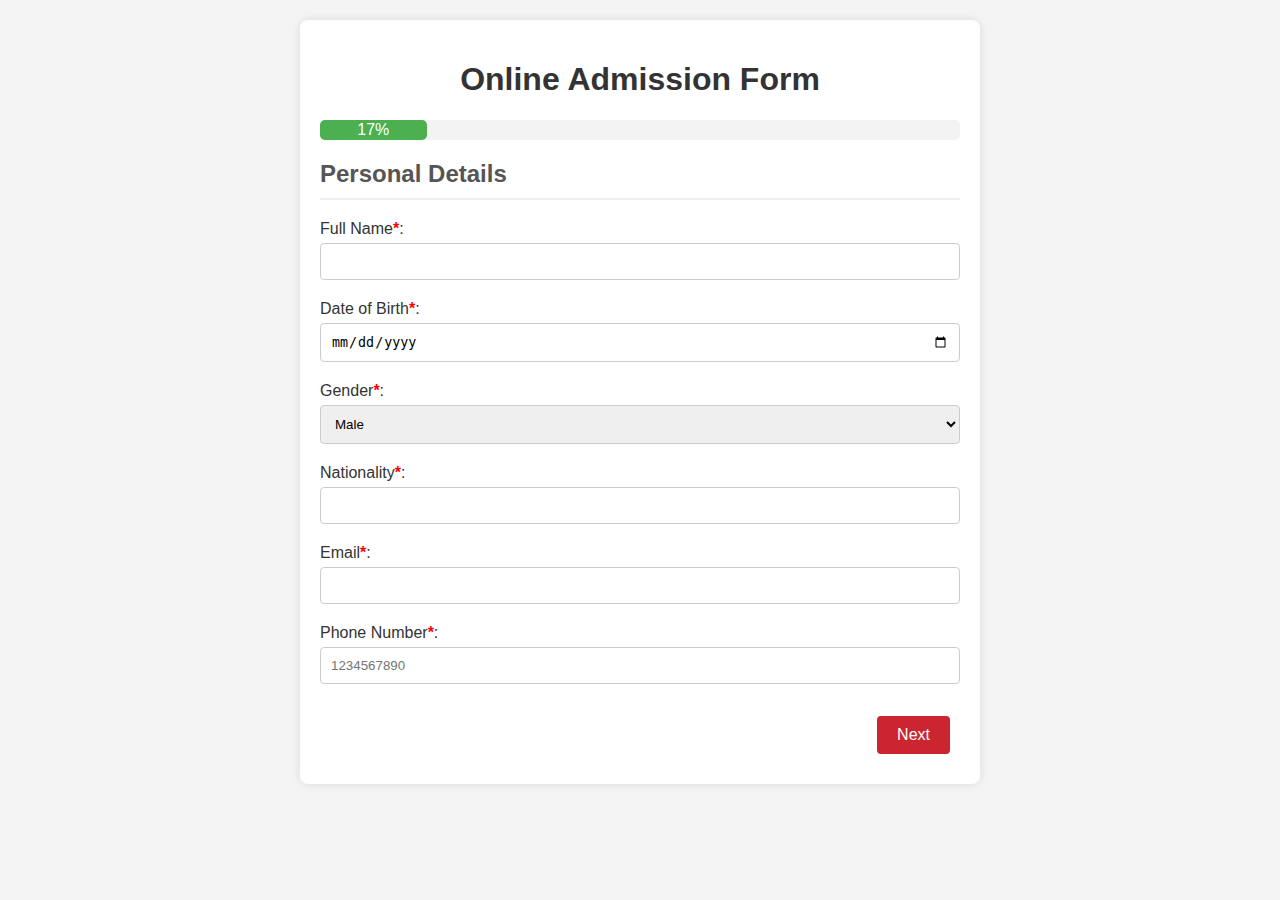
<file: Form/index.html>
<!DOCTYPE html>
<html lang="en">
<head>
    <meta charset="UTF-8">
    <meta name="viewport" content="width=device-width, initial-scale=1.0">
    <title>Online Admission Form</title>
    <link rel="stylesheet" href="styles.css">
</head>
<body>
    <div class="container">
        <h1>Online Admission Form</h1>
        <form id="admissionForm" action="connect.php" method="post">

            <!-- Personal Details -->
            <div class="form-section" id="section-1">
                <div class="progress-container">
                    <div class="progress-bar" id="progressBar1">0%</div>
                </div>
                <h2>Personal Details</h2>
                <label for="fullname">Full Name<span class="required">*</span>:</label>
                <input type="text" id="fullname" name="fullname" required>

                <label for="dob">Date of Birth<span class="required">*</span>:</label>
                <input type="date" id="dob" name="dob" required>

                <label for="gender">Gender<span class="required">*</span>:</label>
                <select id="gender" name="gender" required>
                    <option value="m">Male</option>
                    <option value="f">Female</option>
                    <option value="o">Other</option>
                </select>

                <label for="nationality">Nationality<span class="required">*</span>:</label>
                <input type="text" id="nationality" name="nationality" required>

                <label for="email">Email<span class="required">*</span>:</label>
                <input type="email" id="email" name="email" required>

                <label for="phone">Phone Number<span class="required">*</span>:</label>
                <input type="tel" id="phone" pattern="[0-9]{10}" placeholder="1234567890" name="phone" required>

                <div class="form-footer">
                    <button type="button" onclick="nextSection(2)">Next</button>
                </div>
            </div>

            <!-- Educational Background -->
            <div class="form-section" id="section-2" style="display:none;">
                <h2>Educational Background</h2>
                <div class="progress-container">
                    <div class="progress-bar" id="progressBar2">0%</div>
                </div>

                <label for="school-name">High School Name<span class="required">*</span>:</label>
                <input type="text" id="school-name" name="school-name" required>

                <label for="passing-year">Year of Passing<span class="required">*</span>:</label>
                <input type="text" id="passing-year" name="passing-year" required>

                <label for="marks_10th">Marks Obtained (in %age)<span class="required">*</span>:</label>
                <input type="text" id="marks_10th" name="marks_10th" required>

                <label for="sr-school-name">Sr. Sec. School Name<span class="required">*</span>:</label>
                <input type="text" id="sr-school-name" name="sr-school-name" required>

                <label for="sr-passing-year">Year of Passing<span class="required">*</span>:</label>
                <input type="text" id="sr-passing-year" name="sr-passing-year" required>

                <label for="marks_12th">Marks Obtained (in %age)<span class="required">*</span>:</label>
                <input type="text" id="marks_12th" name="marks_12th" required>

                <div class="form-footer">
                    <button type="button" onclick="prevSection(1)">Previous</button>
                    <button type="button" onclick="nextSection(3)">Next</button>
                </div>
            </div>

            <!-- Academic Documents -->
            <div class="form-section" id="section-3" style="display:none;">
                <h2>Academic Documents</h2>
                <div class="progress-container">
                    <div class="progress-bar" id="progressBar3">0%</div>
                </div>

                <label for="10th-DMC">10th DMC<span class="required">*</span>:</label>
                <input type="file" id="10th-DMC" name="10th-DMC" required>

                <label for="12th-DMC">12th DMC<span class="required">*</span>:</label>
                <input type="file" id="12th-DMC" name="12th-DMC" required>

                <label for="migration">Migration Certificate<span class="required">*</span>:</label>
                <input type="file" id="migration" name="migration" required>

                <label for="character">Character Certificate<span class="required">*</span>:</label>
                <input type="file" id="character" name="character" required>

                <label for="test-scores">Standardized Test Scores (JEE, SAT, LEET, ACT, or other):</label>
                <input type="text" id="test-scores" name="test-scores">

                <div class="form-footer">
                    <button type="button" onclick="prevSection(2)">Previous</button>
                    <button type="button" onclick="nextSection(4)">Next</button>
                </div>
            </div>

            <!-- Family Information -->
            <div class="form-section" id="section-4" style="display:none;">
                <h2>Family Information</h2>
                <div class="progress-container">
                    <div class="progress-bar" id="progressBar4">0%</div>
                </div>

                <label for="father-name">Father's Name<span class="required">*</span>:</label>
                <input type="text" id="father-name" name="father-name" required>

                <label for="father-occupation">Father's Occupation<span class="required">*</span>:</label>
                <input type="text" id="father-occupation" name="father-occupation" required>

                <label for="father-contact">Father's Contact Info<span class="required">*</span>:</label>
                <input type="tel" id="father-contact" name="father-contact" required>

                <label for="mother-name">Mother's Name<span class="required">*</span>:</label>
                <input type="text" id="mother-name" name="mother-name" required>

                <label for="mother-occupation">Mother's Occupation<span class="required">*</span>:</label>
                <input type="text" id="mother-occupation" name="mother-occupation" required>

                <label for="mother-contact">Mother's Contact Info<span class="required">*</span>:</label>
                <input type="tel" id="mother-contact" name="mother-contact" required>

                <label for="income">Family Annual Income<span class="required">*</span>:</label>
                <input type="text" id="income" name="income" required>

                <div class="form-footer">
                    <button type="button" onclick="prevSection(3)">Previous</button>
                    <button type="button" onclick="nextSection(5)">Next</button>
                </div>
            </div>

            <!-- Course Selection / Disability info / Extracurricular Activities -->
            <div class="form-section" id="section-5" style="display:none;">
                <h2>Course Selection</h2>
                <div class="progress-container">
                    <div class="progress-bar" id="progressBar5">0%</div>
                </div>

                <label for="course">Course<span class="required">*</span>:</label>
                <input type="text" id="course" name="course" required>

                <h2>Disability Information</h2>
                <label for="disability">Any Disability:</label>
                <input type="text" id="disability" name="disability">

                <h2>Extracurricular Activities</h2>
                <label for="activities">Activities (Sports, Clubs, Organizations, Volunteer Work, Leadership Roles):</label>
                <textarea id="activities" name="activities"></textarea>

                <div class="form-footer">
                    <button type="button" onclick="prevSection(4)">Previous</button>
                    <button type="button" onclick="nextSection(6)">Next</button>
                </div>
            </div>

            <!-- Personal Documents -->
            <div class="form-section" id="section-6" style="display:none;">
                <h2>Personal Documents</h2>
                <div class="progress-container">
                    <div class="progress-bar" id="progressBar6">0%</div>
                </div>

                <label for="birth-certificate">Birth Certificate<span class="required">*</span>:</label>
                <input type="file" id="birth-certificate" name="birth-certificate" required>

                <label for="aadhar">Aadhar Card<span class="required">*</span>:</label>
                <input type="file" id="aadhar" name="aadhar" required>

                <label for="domicile">Domicile<span class="required">*</span>:</label>
                <input type="file" id="domicile" name="domicile" required>

                <label for="family-id">Family ID<span class="required">*</span>:</label>
                <input type="file" id="family-id" name="family-id" required>

                <div class="form-footer">
                    <button type="button" onclick="prevSection(5)">Previous</button>
                    <button type="button" onclick="nextSection(7)">Next</button>
                </div>
            </div>

            <!-- Transport/Hostel -->
            <div class="form-section" id="section-7" style="display:none;">
                <h2>Transport and Hostel Facilities</h2>
                <div class="progress-container">
                    <div class="progress-bar" id="progressBar7">0%</div>
                </div>

                <fieldset>
                    <legend>Do you require any of the following?</legend>
                    <label>
                        <input type="radio" name="facility" value="transport">
                        Transport Facility
                    </label><br>
                    <label>
                        <input type="radio" name="facility" value="hostel">
                        Hostel Facility
                    </label><br>
                    <label>
                        <input type="radio" name="facility" value="none">
                        None
                    </label>
                </fieldset>

                <div class="form-footer">
                    <button type="button" onclick="prevSection(6)">Previous</button>
                    <button type="submit">Submit</button>
                </div>
            </div>
        </form>
    </div>

    <script src="script.js"></script>
</body>
</html>
</file>
<file: Form/styles.css>
body {
    font-family: Arial, sans-serif;
    background-color: #f4f4f4;
    margin: 0;
    padding: 0;
}

.container {
    width: 50%;
    height: 100%;
    margin: auto;
    background: #fff;
    padding: 20px;
    box-shadow: 0 0 10px rgba(0, 0, 0, 0.1);
    border-radius: 8px;
    margin-top: 20px;
    position: relative;
}

h1 {
    text-align: center;
    color: #333;
}

.required {
    color: red;
    font-weight: bold;
}

.form-section {
    display: none;
    position: relative;
    padding-bottom: 60px; /* Add padding at the bottom to avoid overlap with the buttons */
}

.form-section h2 {
    color: #555;
    border-bottom: 2px solid #eee;
    padding-bottom: 10px;
    margin-bottom: 20px;
}

label {
    display: block;
    margin-bottom: 5px;
    color: #333;
}

input[type="text"], input[type="email"], input[type="tel"], input[type="date"], select, textarea {
    width: 100%;
    padding: 10px;
    margin-bottom: 20px;
    border: 1px solid #ccc;
    border-radius: 4px;
    box-sizing: border-box;
}

input[type="file"] {
    margin-bottom: 20px;
}

button[type="button"], button[type="submit"] {
    display: inline-block;
    padding: 10px 20px;
    background-color: #cb2530;
    color: white;
    border: none;
    border-radius: 4px;
    font-size: 16px;
    cursor: pointer;
    margin-right: 10px;
}

button[type="submit"] {
    background-color: #007BFF;
}

button[type="button"]:hover, button[type="submit"]:hover {
    background-color: #cb2530;
}

button[type="submit"]:hover {
    background-color: #0069d9;
}

.form-footer {
    position: absolute;
    bottom: 0;
    width: 100%;
    text-align: right;
    padding: 10px 0;
    /* background-color: #f9f9f9;
    border-top: 1px solid #ddd;
    box-shadow: 0 -1px 5px rgba(0, 0, 0, 0.1); */
}




.progress-container {
    width: 100%;
    background-color: #f3f3f3;
    height: 20px;
    border-radius: 5px;
    margin-bottom: 20px;
}

.progress-bar {
    height: 100%;
    width: 0%;
    background-color: #4CAF50;
    border-radius: 5px;
    text-align: center;
    color: white;
    line-height: 20px; /* Aligns text vertically */
}
</file>
